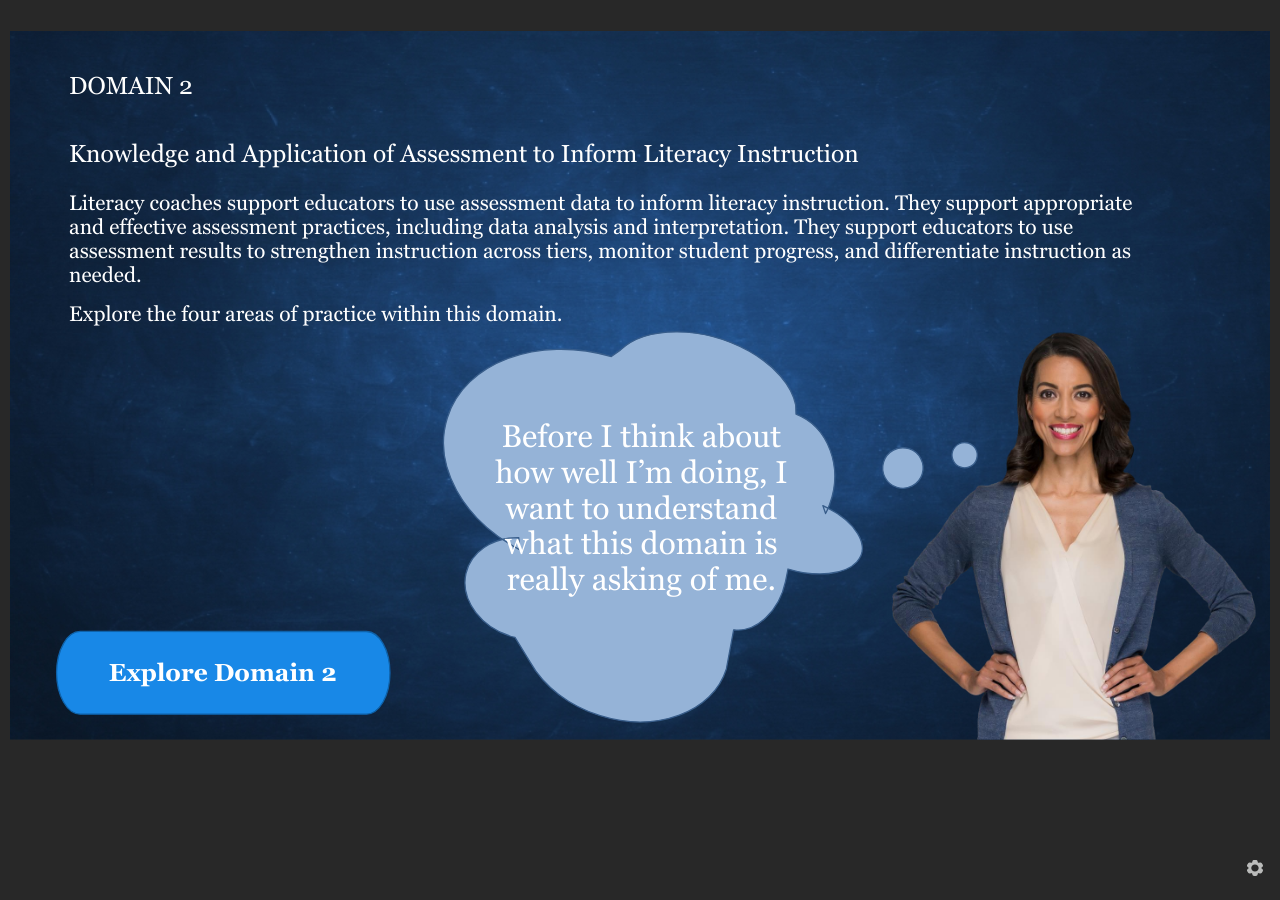
<file: story.html>
﻿<!doctype html>
<html lang="en-US">
<head>
  <meta charset="utf-8">
  <!-- Created using Storyline 360 x64 - http://www.articulate.com  -->
  <!-- version: 3.125.37980.0 -->
  <title>Domain 1</title>
  <meta http-equiv="x-ua-compatible" content="IE=edge"/>
  <meta name="viewport" content="width=device-width,initial-scale=1,user-scalable=no,shrink-to-fit=no,minimal-ui"/>
  <meta name="apple-mobile-web-app-capable" content="yes"/>
  <style>
    html, body { height: 100%; padding: 0; margin: 0 }
    #app { height: 100%; width: 100%; }
  </style>

  <script>
    window.DS = {};
    window.globals = {
      DATA_PATH_BASE: '',
      HAS_FRAME: true,
      HAS_SLIDE: true,

      lmsPresent: false,
      tinCanPresent: false,
      cmi5Present: false,
      aoSupport: false,
      scale: 'Scaled',
      captureRc: false,
      browserSize: 'optimal',
      bgColor: '#282828',
      features: 'DropInBase,EngagePromiseUpgrade,JsInteractions,Localization,LocalizationImage,PlayerMemoryEnhancements,SlideLevelScale,SlidePromiseUpgrade,StartupPromiseUpgrade',
      themeName: 'unified',
      preloaderColor: '#FFFFFF',
      suppressAnalytics: false,
      productChannel: 'stable',
      publishSource: 'storyline',
      aid: 'aid|51babd89-3719-5c3b-b3a3-9d6e32a30d46',
      cid: '21bc2816-c873-4e14-a769-b6e48a65797a',
      playerVersion: '3.125.37980.0',
      publishTimestamp: '2026-09-13T22:44:11.4228991Z',
      maxIosVideoElements: 10,
      connectionSettings: { message: 'You%20are%20offline.%20Trying%20to%20reconnect...', useDarkTheme: false, mode: 'disabled' },
      hasFeature: function(feature) {
        return this.features.split(',').includes(feature);
      },
      
      parseParams: function(qs) {
        if (window.globals.parsedParams != null) {
          return window.globals.parsedParams;
        }
        qs = (qs || window.location.search.substr(1)).split('+').join(' ');
        var params = {},
            tokens,
            re = /[?&]?([^=]+)=([^&]*)/g;

        while (tokens = re.exec(qs)) {
          params[decodeURIComponent(tokens[1]).trim()] =
            decodeURIComponent(tokens[2]).trim();
        }
        window.globals.parsedParams = params;
        return params;
      }

    };

    if (window.flagsUnderTest != null) {
      window.globals.features = window.flagsUnderTest.reduce((accum, feature) => {
        if (!accum.includes(feature)) {
          accum.push(feature);
        }
        return accum;
      }, window.globals.features.split(',')).join();
    }
  </script>
  <script>
    var isIe11 = ('ActiveXObject' in window || window.MSBlobBuilder != null)
      && window.msCrypto != null && !window.ActiveXObject;
    if (isIe11) {
      window.globals.unsupportedBrowser = true;
      document.write(atob('[base64]'));
    }
  </script>

  <script>
    if (window.globals.hasFeature('Localization')) {
      
      
    }
  </script>

  
  
  <script>window.THREE = { };</script>
  
</head>
<body style="background: #282828" class="cs-HTML theme-unified">
  <!-- 360 -->
  <script>!function(){var e,i=/iPhone/i,o=/iPod/i,n=/iPad/i,t=/\biOS-universal(?:.+)Mac\b/i,r=/\bAndroid(?:.+)Mobile\b/i,a=/Android/i,d=/(?:SD4930UR|\bSilk(?:.+)Mobile\b)/i,p=/Silk/i,l=/Windows Phone/i,u=/\bWindows(?:.+)ARM\b/i,b=/BlackBerry/i,s=/BB10/i,c=/Opera Mini/i,f=/\b(CriOS|Chrome)(?:.+)Mobile/i,h=/Mobile(?:.+)Firefox\b/i,v=function(e){return void 0!==e&&"MacIntel"===e.platform&&"number"==typeof e.maxTouchPoints&&e.maxTouchPoints>1&&"undefined"==typeof MSStream};e=function(e){var m={userAgent:"",platform:"",maxTouchPoints:0};e||"undefined"==typeof navigator?"string"==typeof e?m.userAgent=e:e&&e.userAgent&&(m={userAgent:e.userAgent,platform:e.platform,maxTouchPoints:e.maxTouchPoints||0}):m={userAgent:navigator.userAgent,platform:navigator.platform,maxTouchPoints:navigator.maxTouchPoints||0};var g=m.userAgent,y=g.split("[FBAN");void 0!==y[1]&&(g=y[0]),void 0!==(y=g.split("Twitter"))[1]&&(g=y[0]);var A=function(e){return function(i){return i.test(e)}}(g),w={apple:{phone:A(i)&&!A(l),ipod:A(o),tablet:!A(i)&&(A(n)||v(m))&&!A(l),universal:A(t),device:(A(i)||A(o)||A(n)||A(t)||v(m))&&!A(l)},amazon:{phone:A(d),tablet:!A(d)&&A(p),device:A(d)||A(p)},android:{phone:!A(l)&&A(d)||!A(l)&&A(r),tablet:!A(l)&&!A(d)&&!A(r)&&(A(p)||A(a)),device:!A(l)&&(A(d)||A(p)||A(r)||A(a))||A(/\bokhttp\b/i)},windows:{phone:A(l),tablet:A(u),device:A(l)||A(u)},other:{blackberry:A(b),blackberry10:A(s),opera:A(c),firefox:A(h),chrome:A(f),device:A(b)||A(s)||A(c)||A(h)||A(f)},any:!1,phone:!1,tablet:!1};return w.any=w.apple.device||w.android.device||w.windows.device||w.other.device,w.phone=w.apple.phone||w.android.phone||w.windows.phone,w.tablet=w.apple.tablet||w.android.tablet||w.windows.tablet,w}(),"object"==typeof exports&&"undefined"!=typeof module?module.exports=e:"function"==typeof define&&define.amd?define((function(){return e})):this.isMobile=e}();
    window.isMobile.apple.tablet = window.isMobile.apple.tablet ||
      (navigator.platform === 'MacIntel' && navigator.maxTouchPoints > 1);
    window.isMobile.apple.device = window.isMobile.apple.device || window.isMobile.apple.tablet;
    window.isMobile.tablet = window.isMobile.tablet || window.isMobile.apple.tablet;
    window.isMobile.any = window.isMobile.any || window.isMobile.apple.tablet;
  </script>

  <div id="focus-sink" tabindex="-1"></div>

  <div id="preso"></div>
  <script>
    (function() {

      var classTypes = [ 'desktop', 'mobile', 'phone', 'tablet' ];

      var addDeviceClasses = function(prefix, testObj) {
        var curr, i;
        for (i = 0; i < classTypes.length; i++) {
          curr = classTypes[i];
          if (testObj[curr]) {
            document.body.classList.add(prefix + curr);
          }
        }
      };

      var params = window.globals.parseParams(),
          isDevicePreview = params.devicepreview === '1',
          isPhoneOverride = params.deviceType === 'phone' || (isDevicePreview && params.phone == '1'),
          isTabletOverride = (params.deviceType === 'tablet' || isDevicePreview) && !isPhoneOverride,
          isMobileOverride = isPhoneOverride || isTabletOverride;

      var deviceView = {
        desktop: !window.isMobile.any && !isMobileOverride,
        mobile: window.isMobile.any || isMobileOverride,
        phone: isPhoneOverride || (window.isMobile.phone && !isTabletOverride),
        tablet: isTabletOverride || window.isMobile.tablet
      };

      window.globals.deviceView = deviceView;
      window.isMobile.desktop = !window.isMobile.any;
      window.isMobile.mobile = window.isMobile.any;

      addDeviceClasses('view-', deviceView);

    })();
  </script>
  
  <script src='story_content/triggers.js' type=text/javascript></script>
<script src='story_content/user.js' type=text/javascript></script>
  <div class="slide-loader"></div>

  <script>
    var doc = document, loader = doc.body.querySelector('.slide-loader'); [ 1, 2, 3 ].forEach(function(n) { var d = doc.createElement('div'); d.style.backgroundColor = window.globals.preloaderColor; d.classList.add('mobile-loader-dot'); d.classList.add('dot' + n); loader.appendChild(d); });
  </script>

  <div class="mobile-load-title-overlay" style="display: none">
    <div class="mobile-load-title">Domain 1</div>
  </div>

  <div class="mobile-chrome-warning"></div>

  
<style>
  .warn-connection-dialog {
    display: none;
    background: transparent;
    pointer-events: all;
    position: fixed;
    left: 0;
    top: 0;
    width: 100%;
    height: 100%;
    z-index: 999;
  }

  .warn-connection-content {
    pointer-events: all;
    border-radius: 4px;
    background: white;
    border: 1px solid #E7E7E7;
    color: #333333;
    box-shadow: 0 2px 4px rgba(0, 0, 0, 0.25);
    transition: all 150ms ease-out;
    position: absolute;
    white-space: nowrap;
  }

  .view-phone.is-landscape .warn-connection-content {
    left: 23px;
    bottom: 23px;
  }

  .view-tablet.is-landscape .warn-connection-content {
    left: 50%;
    top: 20px;
    transform: translateX(-50%);
  }

  .view-mobile.is-portrait .warn-connection-content {
    transform: translate(-50%, calc(-100% - 15px));
  }

  .warn-connection-content p {
    display: inline-block;
    margin: 0 8px 0 0;
    line-height: 33px;
    font-size: 11px;
  }

  .warn-connection-content svg {
    position: relative;
    vertical-align: middle;
    margin: 0 2px 2px 8px;
  }

  .view-desktop .warn-connection-content {
    left: 1.5em;
    bottom: 1.5em;
  }

  .view-desktop .warn-connection-content p {
    font-size: 1.1em;
  }

  .is-offline .warn-connection-dialog {
    display: block;
  }

  .is-offline .cs-panel * {
    pointer-events: none !important;
  }

  .is-offline .cs-panel {
    pointer-events: all !important;
  }

  .is-offline #nav-controls * {
    pointer-events: none !important;
  }

  .is-offline #nav-controls {
    pointer-events: all !important;
  }
</style>

<div class="warn-connection-dialog" role="alertdialog" aria-modal="true" tabindex="0" aria-labelledby="warn-connection-message">
  <div class="warn-connection-content">
    <svg width="17" height="15" viewBox="0 0 17 15" xmlns="http://www.w3.org/2000/svg">
      <path fill="#8F0000" stroke="white" d="M16.07,12.98 L15.88,12.23 L9.51,1.21 C8.97,0.26,7.6,0.26,7.06,1.21 L0.69,12.23 C0.15,13.16,0.81,14.36,1.91,14.36 H14.65 C15.47,14.36,16.05,13.7,16.07,12.98 Z"/>
      <path fill="white" stroke="white" d="M8.58,5.5 C8.35,5.28,8.5,5.35,8.21,5.32 C8.09,5.35,7.97,5.49,7.96,5.67 C7.97,5.79,7.98,5.92,7.98,6.04 L7.98,6.04 C7.99,6.17,8,6.31,8.01,6.43 L8.01,6.44 C8.03,6.92,8.06,7.41,8.09,7.9 L8.09,7.9 C8.12,8.39,8.14,8.88,8.17,9.37 C8.17,9.39,8.18,9.42,8.2,9.44 C8.23,9.46,8.25,9.47,8.28,9.47 C8.31,9.47,8.34,9.46,8.35,9.44 C8.37,9.43,8.38,9.4,8.39,9.35 L8.39,9.34 C8.39,9.24,8.4,9.15,8.4,9.05 L8.4,9.05 C8.41,8.96,8.41,8.86,8.42,8.75 C8.43,8.44,8.45,8.12,8.47,7.81 L8.47,7.81 C8.49,7.49,8.51,7.18,8.53,6.87 C8.55,6.46,8.56,6.05,8.59,5.64 L8.6,5.62 C8.6,5.57,8.59,5.53,8.58,5.5 L8.21,5.32 Z"/>
      <circle fill="white" stroke="white" cx="8.3" cy="11.35" r="0.3"/>
    </svg>
    <p id="warn-connection-message">You are offline. Trying to reconnect...</p>
  </div>
</div>

<script>
  (function() {
    window.DS.connection = {
      warningShown: false,
      assets: {},
      loadingAssetGroup: false,
      retryDelay: 500
    };

    var connectionSettings = window.globals.connectionSettings || {};

    var useConnectionMessages = window.AbortController != null &&
      window.location.protocol != 'file:' &&
      connectionSettings.mode === 'normal';

    window.DS.connection.useConnectionMessages = useConnectionMessages;

    var assetCount = 0;
    var checkLoadedId;


    if (useConnectionMessages && connectionSettings != null) {
      var contentEl = document.querySelector('.warn-connection-content');
      var messageEl = contentEl.querySelector('p');

      if (connectionSettings.useDarkTheme) {
        contentEl.style.borderColor = '#BABBBA';
        contentEl.style.backgroundColor = '#282828';
        contentEl.style.color = '#FFFFFF';
      }

      if (connectionSettings.message != null) {
        messageEl.textContent = window.decodeURIComponent(connectionSettings.message);
      }
    }

    function checkAssetsReady() {
      for (var i in DS.connection.assets) {
        if (!DS.connection.assets[i].success) {
          return false;
        }
      }
      return true;
    }

    function stopAssetGroup() {
      if (!useConnectionMessages) { return; }

      assetCount = 0;

      DS.connection.oldAssetGroup = DS.connection.assets;
      DS.connection.assets = {};
      DS.connection.loadingAssetGroup = false;
      clearInterval(checkLoadedId);
    }

    function startAssetGroup() {
      if (!useConnectionMessages) { return; }
      var ticks = 0;
      clearInterval(checkLoadedId);
      checkLoadedId = setInterval(function() {
        var loaded = 0;
        if (assetCount === 0 && loaded === 0) {
          clearInterval(checkLoadedId);
          return;
        }

        for (var i in DS.connection.assets) {
          if (DS.connection.assets[i].success) {
            loaded++;
          }
        }

        if (assetCount === loaded && checkAssetsReady()) {
          for (var i in DS.connection.assets) {
            if (DS.connection.assets[i].action) {
              DS.connection.assets[i].action();
            }
          }
          hideWarning();
          stopAssetGroup();
        }
      }, 100)
    }

    function requiredAsset(url, action, retry, type) {
      if (!useConnectionMessages) { return; }
      if (DS.connection.assets[url]) { return; }

      DS.connection.assets[url] = {
        success: false, action: action, retry: retry, type: type
      };
      assetCount = Object.keys(DS.connection.assets).length;
      if (!DS.connection.loadingAssetGroup) {
        startAssetGroup();
      }
      DS.connection.loadingAssetGroup = true;
    }

    function assetLoaded(url) {
      if (!useConnectionMessages) { return; }
      if (DS.connection.assets[url]) {
        DS.connection.assets[url].success = true;
      }
    }

    function assetFailed(url) {
      if (!useConnectionMessages) { return; }
      if (!DS.connection.assets[url]) {
        if (/\.js$/.test(url) && url.indexOf('transcripts') === -1) {
          setTimeout(function() {
            if (DS.connection.lastSlideLoaded != null) {
              DS.connection.lastSlideLoaded();
            }
          }, DS.connection.retryDelay);
        }
        return;
      }
      if (!DS.connection.warningShown) { showWarning(); }
      if (DS.connection.assets[url].retry) {
        setTimeout(function() {
          if (!DS.connection.assets[url].success) {
            DS.connection.assets[url].retry()
          }
        }, DS.connection.retryDelay);
      }
    }

    function hideWarning() {
      document.body.classList.remove('is-offline');
      DS.connection.warningShown = false;
      enableKeys();
    }
    DS.connection.hideWarning = hideWarning

    function showWarning(btn) {
      document.body.classList.add('is-offline')
      DS.connection.warningShown = true;
      updateWarningPosition();
      disableKeys();
    }

    function updateWarningPosition() {
      if (!DS.connection.warningShown) {
        return;
      }

      var isPortrait = document.body.classList.contains('is-portrait');
      var isMobile = document.body.classList.contains('view-mobile');
      var warningEl = document.querySelector('.warn-connection-content');

      if (isPortrait && isMobile) {
        var slide = document.querySelector('.primary-slide');
        var slideRect = slide != null
          ? slide.getBoundingClientRect()
          : { top: window.innerHeight, left: 0, width: window.innerWidth };

        warningEl.style.top = `${slideRect.top}px`
        warningEl.style.left = `${slideRect.left + slideRect.width / 2}px`
      } else {
        warningEl.style.top = null;
        warningEl.style.left = null;
      }

      window.requestAnimationFrame(updateWarningPosition);
    }

    function onDisableKeyDown(e) {
      e.preventDefault();
      e.stopImmediatePropagation();
    }

    function onDisableKeyUp(e) {
      e.preventDefault();
      e.stopImmediatePropagation();
    }

    var accStyle = document.createElement('style');
    var warnDialogEl = document.querySelector('.warn-connection-dialog');

    function disableKeys() {
      if (DS.views && DS.views.nsStack && DS.views.nsStack.length === 1) {
        DS.views.nsStack[0].tabReachable = false
        DS.views.nsStack[0].updateTabIndex(true);
      }

      accStyle.innerHTML = '.acc-shadow-dom { display: none; }';
      document.body.appendChild(accStyle);

      warnDialogEl.parentNode.append(warnDialogEl);
      warnDialogEl.focus();
    }

    function enableKeys() {
      accStyle.remove();
      if (DS.views && DS.views.nsStack && DS.views.nsStack.length === 1 && DS.views.nsStack[0].name === '_frame') {
        DS.views.nsStack[0].tabReachable = true;
        DS.views.nsStack[0].updateTabIndex();
      }
    }

    // these will all be noops if the feature flag isn't set in
    // the data and `window.globals.features`
    DS.connection.requiredAsset = requiredAsset;
    DS.connection.assetLoaded = assetLoaded;
    DS.connection.assetFailed = assetFailed;
    DS.connection.stopAssetGroup = stopAssetGroup;
    DS.connection.startAssetGroup = startAssetGroup;
  })();
</script>


  <script>
    
    if (window.autoSpider && window.vInterfaceObject) {
      document.querySelector('.mobile-load-title-overlay').style.display = 'none';
    }
  </script>

  

  <link rel="stylesheet" href="html5/data/css/output.min.css" data-noprefix/>
</body>
<script src="html5/lib/scripts/bootstrapper.min.js"></script>
</html>
</file>
<file: html5/data/css/output.min.css>
@font-face {
  font-family: 'LatoBold Charset1_ Bold3B349D2D';
  src: url('[data-uri]');
  font-style: normal;
  font-weight: bold;
}
@font-face {
  font-family: 'Lato Charset1_ 5WVlYLPl17903264';
  src: url('[data-uri]');
  font-style: normal;
  font-weight: normal;
}
@font-face {
  font-family: 'Georgia Charset1_ 5qW6qAB429B9A';
  src: url('[data-uri]');
  font-style: normal;
  font-weight: normal;
}
@font-face {
  font-family: 'GeorgiaBold CharsetBold38552E9C';
  src: url('[data-uri]');
  font-style: normal;
  font-weight: bold;
}
@font-face {
  font-family: 'Webdings Charset1_ 5apc3520999A';
  src: url('[data-uri]');
  font-style: normal;
  font-weight: normal;
}
@font-face {
  font-family: 'Georgia Charset0_v2mMMb9D06365F';
  src: url('[data-uri]');
  font-style: normal;
  font-weight: normal;
}
@font-face {
  font-family: 'GeorgiaBold CharsetBold01C5BC08';
  src: url('[data-uri]');
  font-style: normal;
  font-weight: bold;
}
@font-face {
  font-family: 'Webdings Charset0_v9uIA1C54874B';
  src: url('[data-uri]');
  font-style: normal;
  font-weight: normal;
}
.cs-HTML {
  background: rgba(40, 40, 40, 1);
}
.cs-npnxabnsnfns00000000001 .cs-infopanel  {
  box-shadow: 0 1px 0 rgba(0, 0, 0, 0);
  background: rgba(255, 255, 255, 1);
}
.cs-npnxabnsnfns00000000001 .cs-infopanel .cs-link {
  color: rgba(186, 187, 186, 1);
}
.cs-npnxabnsnfns00000000001 .cs-infopanel .cs-link:hover {
  color: rgba(255, 255, 255, 1);
}
.cs-npnxabnsnfns00000000001 .cs-infopanel .cs-name {
  color: rgba(68, 68, 68, 1);
}
.cs-npnxabnsnfns00000000001 .cs-infopanel .cs-title {
  color: rgba(153, 153, 153, 1);
}
.cs-npnxabnsnfns00000000001 .cs-infopanelpopup  {
  box-shadow: 0 1px 0 rgba(0, 0, 0, 0);
  background: rgba(0, 0, 0, 0);
}
.cs-npnxabnsnfns00000000001 .cs-infopanelpopup .cs-link {
  color: rgba(255, 0, 0, 1);
}
.cs-npnxabnsnfns00000000001 .cs-infopanelpopup .cs-link:hover {
  color: rgba(255, 255, 255, 1);
}
.cs-npnxabnsnfns00000000001 .cs-infopanelpopup .cs-name {
  color: rgba(255, 255, 255, 1);
}
.cs-npnxabnsnfns00000000001 .cs-infopanelpopup .cs-bio {
  color: rgba(186, 187, 186, 1);
}
.cs-npnxabnsnfns00000000001 .cs-timer  {
  color: rgba(186, 187, 186, 1);
}
.cs-npnxabnsnfns00000000001 .cs-duration stop:first-child {
  stop-color: rgba(60, 60, 60, 1);
}
.cs-npnxabnsnfns00000000001 .cs-duration stop:last-child {
  stop-color: rgba(60, 60, 60, 1);
}
.cs-npnxabnsnfns00000000001 .cs-elapsed stop:first-child {
  stop-color: rgba(254, 227, 71, 1);
}
.cs-npnxabnsnfns00000000001 .cs-elapsed stop:last-child {
  stop-color: rgba(254, 227, 71, 1);
}
.cs-npnxabnsnfns00000000001 .cs-timer .cs-pie .cs-innerstroke {
  stroke: rgba(199, 199, 199, 1);
}
.cs-npnxabnsnfns00000000001 .cs-timer .cs-pie .cs-innerborder {
  stroke: rgba(255, 255, 255, 1);
}
.cs-npnxabnsnfns00000000001 .cs-window  {
  box-shadow: 0 8px 5px rgba(0, 0, 0, 0.2);
  border-color: rgba(49, 99, 0, 0);
  background: rgba(33, 33, 33, 1);
  color: rgba(248, 248, 248, 1);
}
.cs-npnxabnsnfns00000000001 .cs-window .cs-diva {
  border-color: rgba(78, 78, 78, 1);
}
.cs-npnxabnsnfns00000000001 .cs-window .cs-divb {
  border-color: rgba(78, 78, 78, 0);
}
.cs-npnxabnsnfns00000000001 .cs-editor .cs-editor-slide {
  color: rgba(226, 226, 226, 1);
}
.cs-npnxabnsnfns00000000001 .cs-editor .cs-editor-html {
  color: rgba(186, 187, 186, 1);
}
.cs-npnxabnsnfns00000000001 .cs-editor .cs-editor-button {
  text-shadow: 0 1px 0 rgba(0, 0, 0, 0);
  color: rgba(255, 255, 255, 1);
  border-color: rgba(211, 211, 211, 1);
  background: rgba(34, 34, 34, 1);
}
.cs-npnxabnsnfns00000000001 .cs-editor .cs-editor-button:hover {
  background: rgba(68, 68, 68, 1);
}
.cs-npnxabnsnfns00000000001 .cs-editor .cs-editor-button:active {
  background: rgba(68, 68, 68, 1);
}
.cs-npnxabnsnfns00000000001 .cs-listitem  {
  color: rgba(186, 187, 186, 1);
  border-color: none;
  border: 1px solid transparent;
}
.cs-npnxabnsnfns00000000001 .cs-listitem:hover {
  background: rgba(255, 255, 255, 0.06);
  border-color: rgba(108, 108, 108, 1) !important;
  border-width: 1px;
  border-radius: 2px;
  border-style: solid;
  box-sizing: border-box;
}
.cs-npnxabnsnfns00000000001 .cs-listitem.hover {
  background: rgba(255, 255, 255, 0.06);
  border-color: rgba(108, 108, 108, 1) !important;
  border-width: 1px;
  border-radius: 2px;
  border-style: solid;
  box-sizing: border-box;
}
.cs-npnxabnsnfns00000000001 .cs-glossary  {
  color: rgba(186, 187, 186, 1);
}
.cs-npnxabnsnfns00000000001 .cs-glossary .cs-scrolling-panel {
  background: rgba(0, 0, 0, 0);
}
.cs-npnxabnsnfns00000000001 .cs-glossary .cs-term.cs-selected .cs-choice-list-trigger {
  color: rgba(255, 255, 255, 1);
  background: rgba(255, 255, 255, 1);
}
.cs-npnxabnsnfns00000000001 .cs-glossary .cs-term.cs-selected .cs-choice-list-trigger:focus {
  color: rgba(255, 255, 255, 1);
  background: rgba(255, 255, 255, 1);
}
.cs-npnxabnsnfns00000000001 .cs-glossary .cs-term:hover .cs-choice-list-trigger {
  background: rgba(186, 187, 186, 1);
}
.cs-npnxabnsnfns00000000001 .cs-glossary .cs-term.hover .cs-choice-list-trigger {
  background: rgba(186, 187, 186, 1);
}
.cs-npnxabnsnfns00000000001 .cs-glossary .cs-term .cs-choice-list-trigger:focus {
  background: rgba(186, 187, 186, 1);
}
.cs-npnxabnsnfns00000000001 .cs-glossary .cs-diva {
  border-color: rgba(0, 0, 0, 0);
}
.cs-npnxabnsnfns00000000001 .cs-glossary .cs-divb {
  border-color: rgba(0, 0, 0, 0);
}
.cs-npnxabnsnfns00000000001 .cs-glossary .cs-divc {
  border-color: rgba(0, 0, 0, 0);
}
.cs-npnxabnsnfns00000000001 .cs-glossary .cs-heading {
  color: rgba(248, 248, 248, 1);
  font-weight: 700;
}
.note-content p span {
  color: rgba(186, 187, 186, 1);
  line-height: 1.4em;
  font-size: 103.769%;
}
.cs-npnxabnsnfns00000000001 .cs-resource .cs-separator {
  border-color: rgba(0, 0, 0, 0);
}
.cs-npnxabnsnfns00000000001 .cs-outline  {
  color: rgba(45, 45, 45, 1);
}
.cs-npnxabnsnfns00000000001 .cs-outline .cs-diva {
  border-color: rgba(0, 0, 0, 0);
}
.cs-npnxabnsnfns00000000001 .cs-outline .cs-divb {
  border-color: rgba(0, 0, 0, 0);
}
.cs-npnxabnsnfns00000000001 .cs-outline .cs-divc {
  border-color: rgba(0, 0, 0, 0);
}
.cs-npnxabnsnfns00000000001 .cs-outline .cs-search-filter:hover {
  color: rgba(0, 0, 0, 0);
}
.cs-npnxabnsnfns00000000001 .cs-outline .cs-search-filter.hover {
  color: rgba(0, 0, 0, 0);
}
.cs-npnxabnsnfns00000000001 .cs-transcript  {
  color: rgba(255, 255, 255, 1);
}
.cs-npnxabnsnfns00000000001 .cs-transcript .cs-div {
  border-color: rgba(0, 0, 0, 0);
}
.cs-npnxabnsnfns00000000001 .cs-tabs:not(.topmenu-item) {
  color: rgba(248, 248, 248, 1);
}
.cs-npnxabnsnfns00000000001 .cs-tabs .cs-inner-button:not(.topmenu-item) {
  text-shadow: 0 1px 0 rgba(0, 0, 0, 0);
}
.cs-npnxabnsnfns00000000001 .cs-tabs:hover:not(.topmenu-item) {
  color: rgba(248, 248, 248, 1);
}
.cs-npnxabnsnfns00000000001 .cs-tabs.cs-selected {
  background: rgba(0, 0, 0, 0);
  color: rgba(248, 248, 248, 1);
}
.cs-npnxabnsnfns00000000001 .cs-seekcontrol  {
  background: rgba(0, 0, 0, 0);
  border-color: rgba(0, 0, 0, 0);
}
.cs-npnxabnsnfns00000000001 .cs-seekcontrol .cs-button:hover .cs-icon {
  fill: rgba(255, 255, 255, 1);
}
.cs-npnxabnsnfns00000000001 .cs-seekcontrol .cs-button.hover .cs-icon {
  fill: rgba(255, 255, 255, 1);
}
.cs-npnxabnsnfns00000000001 .cs-seekcontrol .cs-button .cs-icon-shadow {
  fill: rgba(0, 0, 0, 0);
}
.cs-npnxabnsnfns00000000001 .cs-seekcontrol .cs-button .cs-icon {
  fill: rgba(180, 180, 180, 1);
}
.cs-npnxabnsnfns00000000001 .cs-seekcontrol .cs-seek .cs-fill {
  background: rgba(255, 255, 255, 0.6);
}
.cs-npnxabnsnfns00000000001 .cs-seekcontrol .cs-seek {
  background: rgba(108, 108, 108, 1);
  border-color: rgba(0, 0, 0, 0);
}
.cs-npnxabnsnfns00000000001 .cs-searchinput .cs-input {
  color: rgba(186, 187, 186, 1);
  border-color: rgba(0, 0, 0, 0);
  background: rgba(255, 255, 255, 0.06);
}
.cs-npnxabnsnfns00000000001 .cs-searchinput .cs-input:focus {
  color: rgba(248, 248, 248, 1);
  background: rgba(41, 41, 41, 1);
}
.cs-npnxabnsnfns00000000001 .cs-searchinput .cs-input:hover {
  box-shadow: inset 0 0 1px 0 rgba(69, 126, 19, 0);
}
.cs-npnxabnsnfns00000000001 .cs-searchinput .cs-input.hover {
  box-shadow: inset 0 0 1px 0 rgba(69, 126, 19, 0);
}
.cs-npnxabnsnfns00000000001 .cs-searchinput .cs-button .cs-icon {
  fill: rgba(186, 187, 186, 1);
}
.cs-npnxabnsnfns00000000001 .cs-searchinput .cs-button:hover {
  fill: rgba(63, 133, 0, 1);
}
.cs-npnxabnsnfns00000000001 .cs-searchinput .cs-button.hover {
  fill: rgba(63, 133, 0, 1);
}
.cs-npnxabnsnfns00000000001 .cs-menu  {
  box-shadow: 0 1px 0 rgba(0, 0, 0, 0);
  background: rgba(33, 33, 33, 1);
}
.cs-npnxabnsnfns00000000001 .cs-topmenu-item.active .cs-tab {
  background: rgba(33, 33, 33, 1);
}
.cs-npnxabnsnfns00000000001 .cs-logo  {
  box-shadow: 0 1px 0 rgba(37, 75, 0, 1);
  background: rgba(255, 255, 255, 0);
}
.cs-npnxabnsnfns00000000001 .cs-checkbox  {
  color: rgba(255, 255, 255, 1);
}
.cs-npnxabnsnfns00000000001 .cs-checkbox:hover {
  border-color: rgba(175, 221, 130, 1);
}
.cs-npnxabnsnfns00000000001 .cs-checkbox.hover {
  border-color: rgba(175, 221, 130, 1);
}
.cs-npnxabnsnfns00000000001 .cs-checkbox .cs-box {
  color: rgba(255, 255, 255, 1);
  border-color: rgba(42, 83, 0, 1);
}
.cs-npnxabnsnfns00000000001 .cs-checkbox .cs-box:checked::after {
  color: rgba(43, 196, 0, 1);
}
.cs-npnxabnsnfns00000000001 .cs-button  {
  text-shadow: 0 1px 0 rgba(0, 0, 0, 0);
  color: rgba(186, 187, 186, 1);
  border-color: rgba(0, 0, 0, 0);
  background: rgba(0, 0, 0, 0);
  box-shadow: 0 1px 0 rgba(0, 0, 0, 0);
}
.cs-npnxabnsnfns00000000001 .cs-button .cs-icon {
  fill: rgba(186, 187, 186, 1);
}
.cs-npnxabnsnfns00000000001 .cs-button .cs-icon-shadow {
  fill: rgba(0, 0, 0, 0);
}
.cs-npnxabnsnfns00000000001 .cs-button:hover {
  background: rgba(248, 248, 248, 1);
}
.cs-npnxabnsnfns00000000001 .cs-button.hover {
  background: rgba(248, 248, 248, 1);
}
.cs-npnxabnsnfns00000000001 .cs-button:active {
  background: rgba(0, 0, 0, 0);
}
.cs-npnxabnsnfns00000000001 .cs-button.cs-disabled:hover {
  background: rgba(0, 0, 0, 0);
}
.cs-npnxabnsnfns00000000001 .cs-button.cs-disabled.hover {
  background: rgba(0, 0, 0, 0);
}
.cs-npnxabnsnfns00000000001 .cs-button.cs-disabled:active {
  background: rgba(0, 0, 0, 0);
}
.cs-npnxabnsnfns00000000001 .cs-button.cs-volume:hover {
  background: rgba(0, 0, 0, 0);
}
.cs-npnxabnsnfns00000000001 .cs-button.cs-volume.hover {
  background: rgba(0, 0, 0, 0);
}
.cs-npnxabnsnfns00000000001 .cs-button.cs-volume:active {
  background: rgba(0, 0, 0, 0);
}
.cs-npnxabnsnfns00000000001.cs-base  {
  color: rgba(186, 187, 186, 1);
  border-color: rgba(40, 40, 40, 1);
  background: rgba(40, 40, 40, 1);
}
.cs-npnxabnsnfns00000000001.cs-base .cs-separator .cs-diva {
  background: rgba(69, 69, 69, 1);
}
.cs-npnxabnsnfns00000000001.cs-base .cs-separator .cs-divb {
  background: rgba(0, 0, 0, 0);
}
.cs-npnxabnsnfns00000000001.cs-base .cs-topmenu-item.active .cs-tab {
  border-color: rgba(69, 69, 69, 1);
}
.cs-npnxabnsnfns00000000001.cs-base .cs-topmenu-item.active .cs-panel {
  border-color: rgba(69, 69, 69, 1);
}
.cs-npnxabnsnfns00000000001.cs-base .cs-left {
  background: rgba(33, 33, 33, 1);
}
.cs-npnxabnsnfns00000000001.cs-base .cs-area-primary .cs-slide-container {
  background: rgba(40, 40, 40, 1);
}
.cs-npnxabnsnfns00000000001.cs-base.cs-custom-theme .cs-brandhighlight-bg {
  background: rgba(79, 189, 244, 1) !important;
}
.cs-npnxabnsnfns00000000001.cs-base.cs-custom-theme .cs-brandhighlight-secondary-bg {
  background: rgba(255, 255, 255, 1) !important;
}
.cs-npnxabnsnfns00000000001.cs-base.cs-custom-theme .cs-brandhighlight-border {
  border-color: rgba(79, 189, 244, 1) !important;
}
.cs-npnxabnsnfns00000000001.cs-base.cs-custom-theme .cs-brandhighlight-text {
  color: rgba(79, 189, 244, 1) !important;
}
.cs-npnxabnsnfns00000000001.cs-base.cs-custom-theme .cs-brandhighlight-fill {
  fill: rgba(79, 189, 244, 1) !important;
}
.cs-npnxabnsnfns00000000001.cs-base.cs-custom-theme .cs-listitem.cs-selected {
  background-color: rgba(255, 255, 255, 0.06) !important;
}
.cs-npnxabnsnfns00000000001 .cs-volume::-moz-range-thumb {
  border-color: rgba(43, 85, 0, 1);
  box-shadow: inset 0 0 1px 0 rgba(43, 85, 0, 1);
  background: rgba(255, 255, 255, 1);
}
.cs-npnxabnsnfns00000000001 .cs-volume::-ms-thumb {
  border-color: rgba(43, 85, 0, 1);
  box-shadow: inset 0 0 1px 0 rgba(43, 85, 0, 1);
  background: rgba(255, 255, 255, 1);
}
.cs-npnxabnsnfns00000000001 .cs-volume::-webkit-slider-thumb {
  border-color: rgba(43, 85, 0, 1);
  box-shadow: inset 0 0 1px 0 rgba(43, 85, 0, 1);
  background: rgba(255, 255, 255, 1);
}
.cs-npnxabnsnfns00000000001 .cs-volume::-moz-range-track {
  border-color: rgba(66, 140, 1, 1);
  background: rgba(108, 108, 108, 1);
}
.cs-npnxabnsnfns00000000001 .cs-volume::-ms-track {
  border-color: rgba(66, 140, 1, 1);
  background: rgba(108, 108, 108, 1);
}
.cs-npnxabnsnfns00000000001 .cs-volume::-webkit-slider-runnable-track {
  border-color: rgba(66, 140, 1, 1);
  background: rgba(108, 108, 108, 1);
}
body.show-focus .tab-focus-box {
  box-shadow: 0 0 0 1px rgba(255, 255, 0, 1), 0 0 0 3px rgba(0, 32, 96, 1), 0 0 5px 5px rgba(255, 255, 0, 1);
  border-color: transparent;
  outline: 2px transparent solid;
}
.skipnav {
  box-shadow: 0 0 0 1px rgba(255, 255, 0, 1), 0 0 0 3px rgba(0, 32, 96, 1), 0 0 5px 5px rgba(255, 255, 0, 1);
  border-color: transparent;
  outline: 2px transparent solid;
}
.cs-npnxabnsnfns00000000001 .cs-listitem:hover {
  color: none;
}
.cs-npnxabnsnfns00000000001 .cs-listitem.hover {
  color: none;
}
.cs-npnxabnsnfns00000000001 .cs-listitem.cs-viewed {
  color: #BABBBA;
}
.cs-npnxabnsnfns00000000001 .cs-listitem {
  color: #BABBBA;
}
.cs-npnxabnsnfns00000000001 .cs-listitem:hover .cs-icon-carrot * {
  fill: none;
}
.cs-npnxabnsnfns00000000001 .cs-listitem.hover .cs-icon-carrot * {
  fill: none;
}
.cs-npnxabnsnfns00000000001 .cs-listitem .cs-icon-carrot {
  color: none;
  top: calc(3px);
}
.cs-npnxabnsnfns00000000001 .cs-listitem .cs-icon-carrot .cs-shadow {
  color: #F8F8F8;
}
.cs-npnxabnsnfns00000000001 .item-collapsible .is-scene {
  color: #F8F8F8 !important;
  font-weight: 700;
}
.cs-npnxabnsnfns00000000001 .is-scene .cs-icon-carrot * {
  color: #F8F8F8 !important;
  font-weight: 700;
}
.cs-npnxabnsnfns00000000001 .is-scene:not(.outline-links-collapse) > a {
  color: #F8F8F8;
}
.cs-npnxabnsnfns00000000001 .is-scene:not(.outline-links-collapse) .cs-icon-carrot * {
  fill: none !important;
  color: #F8F8F8 !important;
}
.cs-npnxabnsnfns00000000001 .tabs, .cs-npnxabnsnfns00000000001 .cs-logo {
  border-bottom: 1px solid rgba(108, 108, 108, 1);
}
.cs-npnxabnsnfns00000000001 .area-secondary-wrapper:after {
  background-image: url('[data-uri]');
  background-size: 100%;
}
.cs-npnxabnsnfns00000000001 .panel-footer {
  background: #212121;
}
.cs-npnxabnsnfns00000000001 #outline-search {
  background: rgba(255, 255, 255, 0.06);
  border-color: rgba(108, 108, 108, 1);
  border-width: 1px;
  border-style: solid;
}
.cs-npnxabnsnfns00000000001 .topmenu-panel #outline-search {
  background: #545454;
}
.cs-npnxabnsnfns00000000001 .search-icon circle, .cs-npnxabnsnfns00000000001 .search-icon path {
  stroke: #BABBBA;
}
.cs-npnxabnsnfns00000000001 #outline-search input[type   =search] {
  color: #F8F8F8;
}
.cs-npnxabnsnfns00000000001 #outline-search ::-webkit-input-placeholder {
  color: #BABBBA !important;
}
.cs-npnxabnsnfns00000000001 #outline-search :-ms-input-placeholder {
  color: #BABBBA !important;
}
.cs-npnxabnsnfns00000000001 #outline-search ::-moz-placeholder {
  color: #BABBBA !important;
  opacity: 1;
}
.cs-npnxabnsnfns00000000001 .cs-topmenu-item.active, body:not(.is-touchable-tablet) .cs-npnxabnsnfns00000000001 .cs-topmenu-item:hover {
  color: #F8F8F8;
}
.cs-npnxabnsnfns00000000001 .cs-topmenu-item.button-tapped {
  color: #F8F8F8;
}
.cs-npnxabnsnfns00000000001 .cs-topmenu-item.active .cs-tab, .cs-npnxabnsnfns00000000001 .cs-topmenu-item .cs-tab {
  background: transparent !important;
  border: none !important;
}
.cs-npnxabnsnfns00000000001 .top-tabs-drop-icon div {
  background: #BABBBA;
}
.cs-npnxabnsnfns00000000001 .cs-panel.topmenu-panel .panel-content, .cs-npnxabnsnfns00000000001 .top-tabs-drop {
  background: #212121;
}
.cs-npnxabnsnfns00000000001 .cs-topmenu-item.active .cs-panel {
  background: #212121;
}
.cs-npnxabnsnfns00000000001 .cs-menu.topmenu-panel, .cs-npnxabnsnfns00000000001 .top-tabs-drop {
  border: 1px solid rgba(69, 69, 69, 1) !important;
  border-radius: 3px;
}
.cs-npnxabnsnfns00000000001 .resources .resources-list a:hover {
  background: rgba(255, 255, 255, 0.06);
}
body:not(.is-touchable-tablet) .cs-npnxabnsnfns00000000001 .resources .resources-list a:hover {
  background: rgba(255, 255, 255, 0.06);
}
.cs-npnxabnsnfns00000000001 .resources .resources-list a.hover {
  background: rgba(255, 255, 255, 0.06);
}
body:not(.is-touchable-tablet) .cs-npnxabnsnfns00000000001 .resources .resources-list a.hover {
  background: rgba(255, 255, 255, 0.06);
}
.cs-npnxabnsnfns00000000001 .resources .resources-list a.button-tapped {
  background: rgba(255, 255, 255, 0.06);
}
.cs-npnxabnsnfns00000000001 .cs-icon path, .cs-npnxabnsnfns00000000001 .cs-icon rect, .cs-npnxabnsnfns00000000001 .cs-icon polygon, .cs-npnxabnsnfns00000000001 .menu-icon-wrapper.menu-icon-wrapper-hover path {
  fill: #BABBBA;
}
.cs-npnxabnsnfns00000000001 .cs-icon .icon-stroke-only {
  fill: none !important;
  stroke: #BABBBA !important;
}
body:not(.is-touchable-tablet) .cs-npnxabnsnfns00000000001 .cs-button:hover .cs-icon path, body:not(.is-touchable-tablet) .cs-npnxabnsnfns00000000001 .cs-button:hover .cs-icon rect, body:not(.is-touchable-tablet) .cs-npnxabnsnfns00000000001 .cs-button:hover .cs-icon polygon {
  fill: #F8F8F8;
}
body:not(.is-touchable-tablet) .cs-npnxabnsnfns00000000001 .cs-tabs:hover .search-icon circle, body:not(.is-touchable-tablet) .cs-npnxabnsnfns00000000001 .cs-tabs:hover .search-icon path {
  stroke: #F8F8F8;
}
.cs-npnxabnsnfns00000000001 .cs-button.button-tapped .cs-icon path, .cs-npnxabnsnfns00000000001 .cs-button.button-tapped .cs-icon rect, .cs-npnxabnsnfns00000000001 .cs-button.button-tapped .cs-icon polygon {
  fill: #F8F8F8;
}
body:not(.is-touchable-tablet) .cs-npnxabnsnfns00000000001 .cs-button:hover .cs-icon .icon-stroke-only {
  fill: none !important;
  stroke: #F8F8F8 !important;
}
.cs-npnxabnsnfns00000000001 .cs-button:button-tapped .cs-icon .icon-stroke-only {
  fill: none !important;
  stroke: #F8F8F8 !important;
}
.cs-npnxabnsnfns00000000001 .menu-icon-wrapper.menu-icon-wrapper-hover svg path {
  fill: #F8F8F8;
}
.floating-sidebar:not(.sidebar-closed) .cs-npnxabnsnfns00000000001 #hamburger .menu-icon-wrapper svg path {
  fill: #BABBBA;
}
.floating-sidebar:not(.sidebar-closed) .cs-npnxabnsnfns00000000001 #hamburger .menu-icon-wrapper.menu-icon-wrapper-hover svg path {
  fill: #F8F8F8;
}
.cs-npnxabnsnfns00000000001 .volume .btn:before {
  background-image: url('[data-uri]');
}
.cs-npnxabnsnfns00000000001 .volume-track {
  background: #6C6C6C;
}
.cs-npnxabnsnfns00000000001 .volume-icon circle {
  stroke: #BABBBA;
}
.cs-npnxabnsnfns00000000001 .cs-settings > .settings-panel {
  background: #212121;
  border: 1px solid rgba(69, 69, 69, 1) !important;
  border-radius: 3px;
}
.cs-npnxabnsnfns00000000001 .cs-settings > .panel-down-arrow {
  fill: #212121;
}
.cs-npnxabnsnfns00000000001 .switch-toggle .border {
  stroke: #7C7C7C;
}
.cs-npnxabnsnfns00000000001 .switch-toggle .thumb-off .thumb {
  fill: #A2A2A2;
}
.cs-npnxabnsnfns00000000001 .switch-toggle .thumb-on .track {
  fill: rgba(79, 189, 244, 1);
}
.cs-npnxabnsnfns00000000001 .switch-toggle .thumb-off .track {
  fill: rgba(255, 255, 255, 0.1);
}
.cs-npnxabnsnfns00000000001 .switch-label {
  color: #BABBBA;
}
.cs-npnxabnsnfns00000000001 .cs-panel .scrollarea-btn:after {
  background: rgba(179, 180, 179, 0.75);
}
.scrollarea-scrollbar:hover .scrollarea-btn:after, .scrollarea-scrollbar.highlight-scrollbar .scrollarea-btn:after {
  background: rgba(179, 180, 179, 0.75);
}
.floating-sidebar .sidebar-overlay {
  background: rgba(0, 0, 0, 0.85);
}
.cs-npnxabnsnfns00000000001 .overlay-message {
  background: rgba(0, 0, 0, 0.85);
}
.cs-npnxabnsnfns00000000001 .top-ui-bg, .cs-npnxabnsnfns00000000001 .bottom-ui-bg, .cs-npnxabnsnfns00000000001 .right-ui-bg, .cs-npnxabnsnfns00000000001 .left-ui-bg {
  background: rgba(40, 40, 40, 0.8);
}
.cs-npnxabnsnfns00000000001 .circle-progress-bg {
  fill: #282828;
}
.cs-npnxabnsnfns00000000001 .circle-progress-well {
  fill: #6C6C6C;
}
.cs-npnxabnsnfns00000000001 .circle-progress-pie {
  stroke: #6C6C6C;
}
.cs-npnxabnsnfns00000000001 .lightbox .option-pane {
  background: rgba(40, 40, 40, 0.8);
}
.cs-npnxabnsnfns00000000001 .lightbox .option-pane:before {
  background: #282828;
}
.cs-npnxabnsnfns00000000001 .message-window {
  background: #212121;
  border: 1px solid rgba(255, 255, 255, 1) !important;
  border-radius: 3px;
}
.cs-npnxabnsnfns00000000001 .message-window-header p, .cs-npnxabnsnfns00000000001 .message-window-text {
  color: #F8F8F8;
}
.cs-npnxabnsnfns00000000001 .message-window-header p {
  border-bottom: 1px solid rgba(255, 255, 255, 1);
}
.cs-npnxabnsnfns00000000001 .message-window button.slide-object-button {
  border: 1px solid rgba(255, 255, 255, 1) !important;
}
.cs-npnxabnsnfns00000000001 .message-window button.slide-object-button:hover {
  background: rgba(255, 255, 255, 0.06) !important;
}
.message-window .slide-object-button tspan, .message-window .slide-object-button-text tspan {
  fill: #F8F8F8 !important;
}
body:not(.is-touchable-tablet) .cs-npnxabnsnfns00000000001 .cs-button:hover .text {
  color: #F8F8F8;
}
.cs-npnxabnsnfns00000000001 .cs-button.button-tapped .text {
  color: #F8F8F8;
}
.cs-npnxabnsnfns00000000001.cs-base {
  background: #282828;
}
.cs-npnxabnsnfns00000000001 .cs-menu {
  background: transparent;
}
.cs-npnxabnsnfns00000000001 .progress-bar .progress-bar-fill:after {
  background: #FFFFFF !important;
}
.cs-npnxabnsnfns00000000001 .volume-dot {
  background: #FFFFFF !important;
}
.fn-npnxnanbsnfns00000000001 {
  font-family: 'Lato22AB4CAF';
  -webkit-font-variant-ligatures: no-common-ligatures;
  font-variant-ligatures: no-common-ligatures;
}
.fn-pxabnsnfns00000000001 {
  font-family: 'Lato22AB4CAF';
  -webkit-font-variant-ligatures: no-common-ligatures;
  font-variant-ligatures: no-common-ligatures;
}
.fn-npxnabnsnfns00000000001 {
  font-family: 'Lato22AB4CAF';
  -webkit-font-variant-ligatures: no-common-ligatures;
  font-variant-ligatures: no-common-ligatures;
}
.fn-npnxnanbnsnfns00000000001 {
  font-family: 'Lato22AB4CAF';
  -webkit-font-variant-ligatures: no-common-ligatures;
  font-variant-ligatures: no-common-ligatures;
}
.fn-pxabnsnfns00000000000 {
  font-family: 'Lato22AB4CAF';
  -webkit-font-variant-ligatures: no-common-ligatures;
  font-variant-ligatures: no-common-ligatures;
}
.fn-npnxabnsnfns00000000001 {
  font-family: 'Lato22AB4CAF';
  -webkit-font-variant-ligatures: no-common-ligatures;
  font-variant-ligatures: no-common-ligatures;
}
@font-face {
  font-family: 'Lato22AB4CAF';
  src: url('[data-uri]');
  font-style: normal;
  font-weight: bold;
}
@font-face {
  font-family: 'Lato22AB4CAF';
  src: url('[data-uri]');
  font-style: normal;
  font-weight: normal;
}
.cs-ResumePromptSlide .cs-6hchq8FBUtq-ResumePromptSlide-btn0 {
  color: rgba(255, 255, 255, 1);
  border-color: rgba(211, 211, 211, 1);
  background: rgba(34, 34, 34, 1);
  text-shadow: 0 1px 0 rgba(0, 0, 0, 0);
}
.cs-ResumePromptSlide .cs-6hchq8FBUtq-ResumePromptSlide-btn0 .cs-html {
  color: rgba(186, 187, 186, 1);
}
.cs-ResumePromptSlide .cs-6hchq8FBUtq-ResumePromptSlide-btn0 .cs-slide {
  border-color: rgba(226, 226, 226, 1);
}
.cs-ResumePromptSlide .cs-6hchq8FBUtq-ResumePromptSlide-btn0:hover {
  background: rgba(68, 68, 68, 1);
}
.cs-ResumePromptSlide .cs-6hchq8FBUtq-ResumePromptSlide-btn0:active {
  background: rgba(68, 68, 68, 1);
}
.cs-ResumePromptSlide .cs-6hchq8FBUtq-ResumePromptSlide-btn1 {
  color: rgba(255, 255, 255, 1);
  border-color: rgba(211, 211, 211, 1);
  background: rgba(34, 34, 34, 1);
  text-shadow: 0 1px 0 rgba(0, 0, 0, 0);
}
.cs-ResumePromptSlide .cs-6hchq8FBUtq-ResumePromptSlide-btn1 .cs-html {
  color: rgba(186, 187, 186, 1);
}
.cs-ResumePromptSlide .cs-6hchq8FBUtq-ResumePromptSlide-btn1 .cs-slide {
  border-color: rgba(226, 226, 226, 1);
}
.cs-ResumePromptSlide .cs-6hchq8FBUtq-ResumePromptSlide-btn1:hover {
  background: rgba(68, 68, 68, 1);
}
.cs-ResumePromptSlide .cs-6hchq8FBUtq-ResumePromptSlide-btn1:active {
  background: rgba(68, 68, 68, 1);
}
.cs-ExternalInterfaceErrorSlide .cs-buttonOK {
  color: rgba(255, 255, 255, 1);
  border-color: rgba(211, 211, 211, 1);
  background: rgba(34, 34, 34, 1);
  text-shadow: 0 1px 0 rgba(0, 0, 0, 0);
}
.cs-ExternalInterfaceErrorSlide .cs-buttonOK .cs-html {
  color: rgba(186, 187, 186, 1);
}
.cs-ExternalInterfaceErrorSlide .cs-buttonOK .cs-slide {
  border-color: rgba(226, 226, 226, 1);
}
.cs-ExternalInterfaceErrorSlide .cs-buttonOK:hover {
  background: rgba(68, 68, 68, 1);
}
.cs-ExternalInterfaceErrorSlide .cs-buttonOK:active {
  background: rgba(68, 68, 68, 1);
}
</file>
